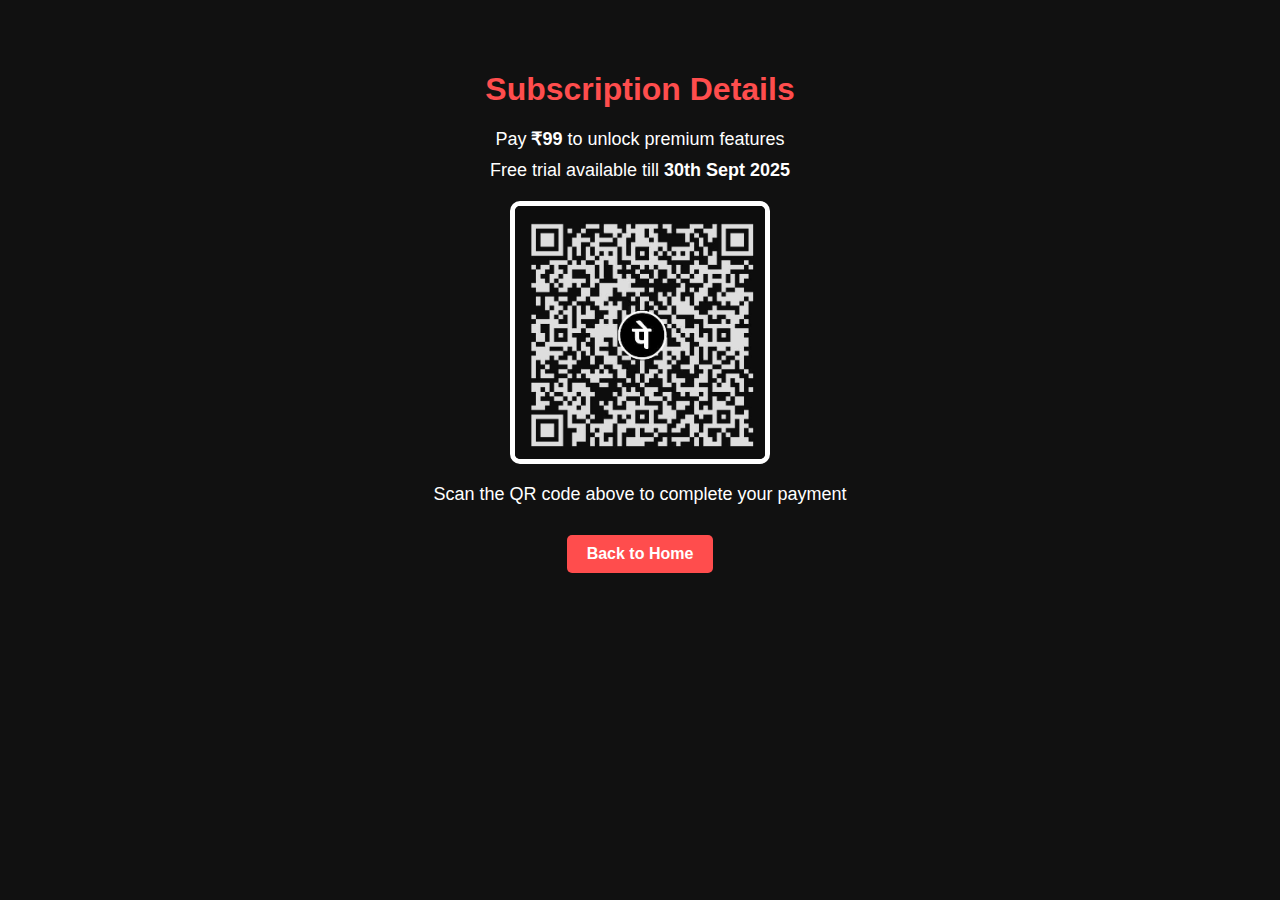
<file: Subscription.html>
<!DOCTYPE html>
<html lang="en">
<head>
    <meta charset="UTF-8">
    <meta name="viewport" content="width=device-width, initial-scale=1.0">
    <title>Subscription Page</title>
    <link rel="stylesheet" href="subscribe.css">
</head>
<body>
    <div class="subscription-container">
        <h1>Subscription Details</h1>
        <p>Pay <strong>₹99</strong> to unlock premium features</p>
        <p>Free trial available till <strong>30th Sept 2025</strong></p>
        <img src="image.jpg" alt="QR Code" class="qr-image">
        <p>Scan the QR code above to complete your payment</p>
        <a href="index.html" class="btn">Back to Home</a>
    </div>
</body>
</html>
</file>
<file: subscribe.css>
body {
    margin: 0;
    font-family: Arial, sans-serif;
    background: #111;
    color: #fff;
    text-align: center;
}

.main-container, .subscription-container {
    padding: 50px 20px;
}

h1 {
    margin-bottom: 20px;
    color: #ff4d4d;
}

p {
    margin: 10px 0;
    font-size: 18px;
}

.btn {
    display: inline-block;
    margin-top: 20px;
    padding: 10px 20px;
    background: #ff4d4d;
    color: #fff;
    text-decoration: none;
    border-radius: 5px;
    font-weight: bold;
    transition: 0.3s;
}

.btn:hover {
    background: #e63b3b;
    transform: scale(1.05);
}

.qr-image {
    width: 250px;
    margin: 20px auto;
    display: block;
    border: 5px solid #fff;
    border-radius: 10px;
}
</file>
